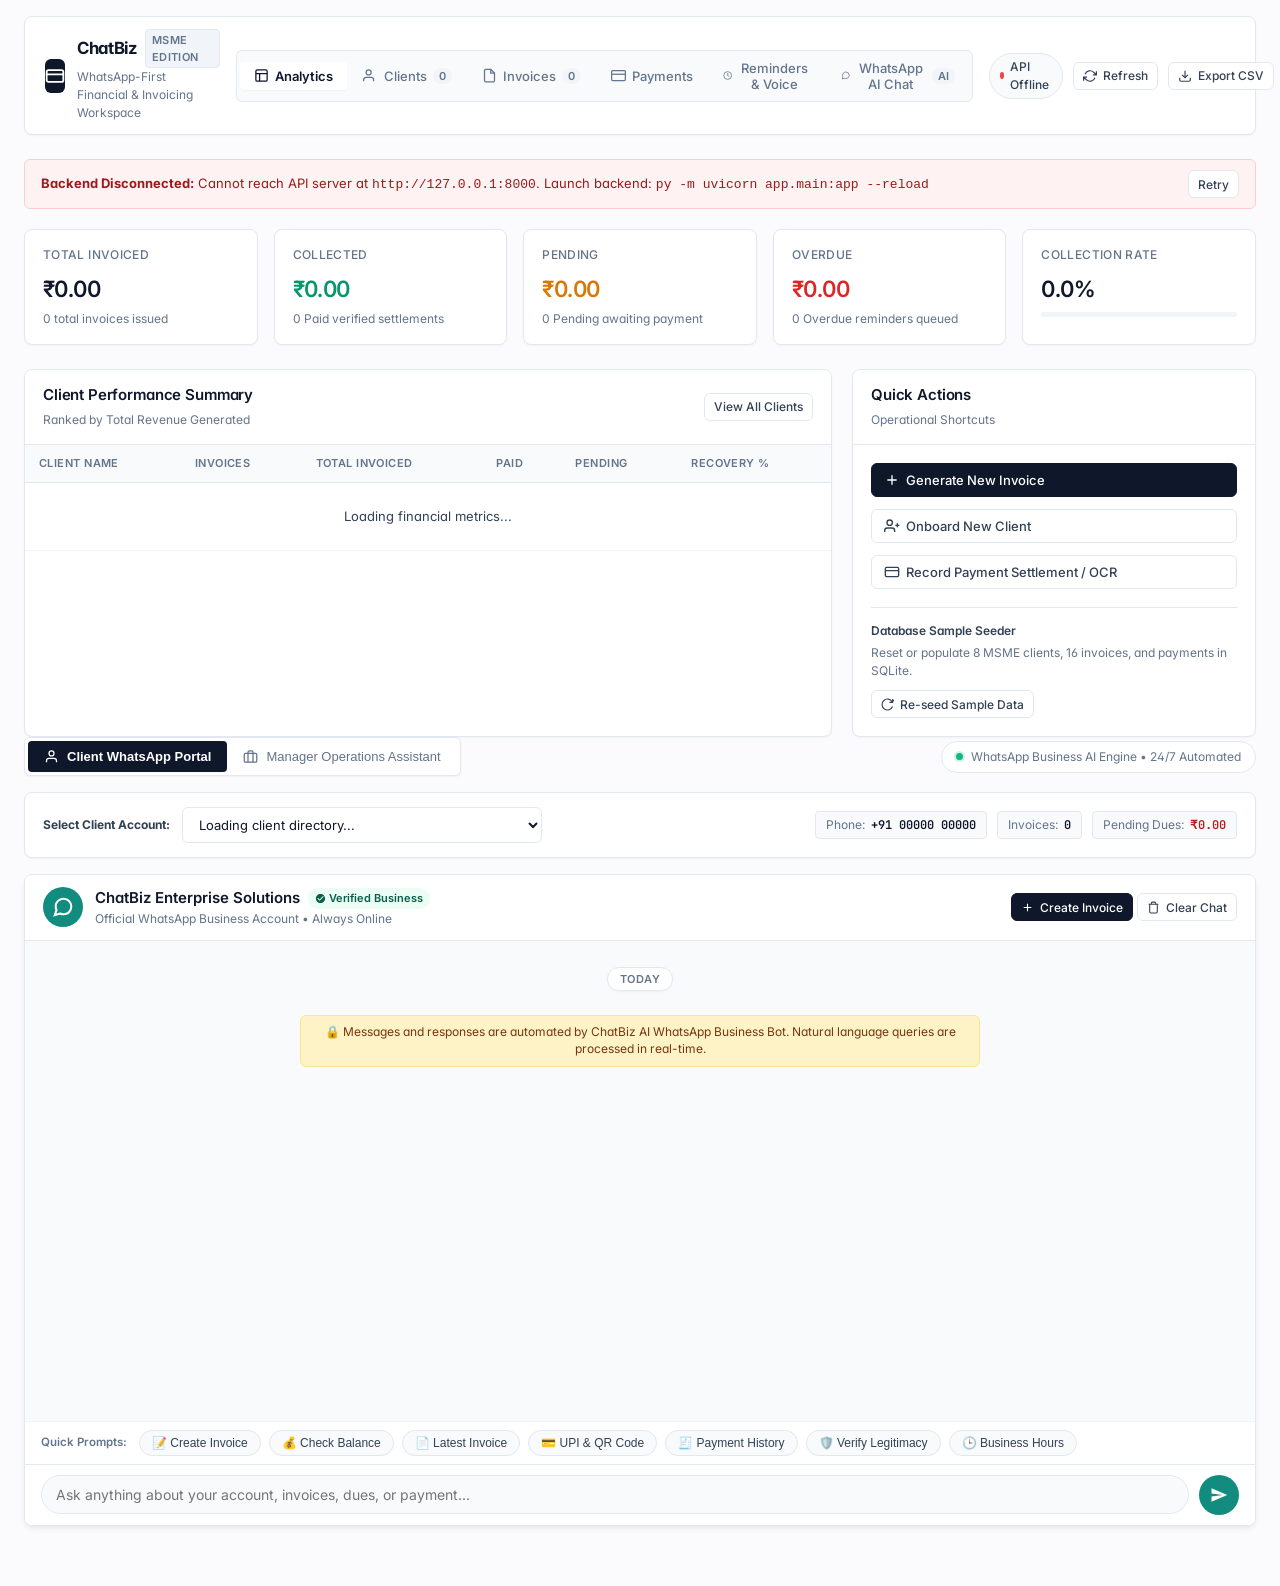
<file: frontend/index.html>
<!DOCTYPE html>
<html lang="en">
<head>
  <meta charset="UTF-8">
  <meta name="viewport" content="width=device-width, initial-scale=1.0">
  <meta name="description" content="ChatBiz - Executive Business Management & Invoicing for MSMEs.">
  <title>ChatBiz — Executive MSME Operating System</title>

  <!-- Google Fonts: Inter & JetBrains Mono -->
  <link rel="preconnect" href="https://fonts.googleapis.com">
  <link rel="preconnect" href="https://fonts.gstatic.com" crossorigin>
  <link href="https://fonts.googleapis.com/css2?family=Inter:wght@400;500;600;700&family=JetBrains+Mono:wght@400;500&display=swap" rel="stylesheet">

  <link rel="stylesheet" href="styles.css">
</head>
<body>
  <div class="app-shell">
    
    <!-- Topbar Navigation -->
    <header class="header-bar">
      <div class="brand-wrap">
        <div class="brand-logo" title="ChatBiz MSME Operating System">
          <svg width="20" height="20" viewBox="0 0 24 24" fill="none" stroke="currentColor" stroke-width="2.2" stroke-linecap="round" stroke-linejoin="round">
            <rect x="2" y="5" width="20" height="14" rx="2"></rect>
            <line x1="2" y1="10" x2="22" y2="10"></line>
          </svg>
        </div>
        <div class="brand-text">
          <div class="brand-title">
            ChatBiz
            <span class="brand-tag">MSME Edition</span>
          </div>
          <span class="brand-subtitle">WhatsApp-First Financial &amp; Invoicing Workspace</span>
        </div>
      </div>

      <!-- Navigation Tabs -->
      <nav class="nav-tabs" id="nav-tabs">
        <button class="nav-tab-btn active" id="tab-btn-analytics" onclick="switchTab('analytics')">
          <svg width="15" height="15" viewBox="0 0 24 24" fill="none" stroke="currentColor" stroke-width="2"><rect x="3" y="3" width="18" height="18" rx="2"/><line x1="3" y1="9" x2="21" y2="9"/><line x1="9" y1="21" x2="9" y2="9"/></svg>
          Analytics
        </button>
        <button class="nav-tab-btn" id="tab-btn-clients" onclick="switchTab('clients')">
          <svg width="15" height="15" viewBox="0 0 24 24" fill="none" stroke="currentColor" stroke-width="2"><path d="M17 21v-2a4 4 0 0 0-4-4H5a4 4 0 0 0-4 4v2"/><circle cx="9" cy="7" r="4"/></svg>
          Clients
          <span class="tab-badge" id="badge-clients-count">0</span>
        </button>
        <button class="nav-tab-btn" id="tab-btn-invoices" onclick="switchTab('invoices')">
          <svg width="15" height="15" viewBox="0 0 24 24" fill="none" stroke="currentColor" stroke-width="2"><path d="M14 2H6a2 2 0 0 0-2 2v16a2 2 0 0 0 2 2h12a2 2 0 0 0 2-2V8z"/><polyline points="14 2 14 8 20 8"/></svg>
          Invoices
          <span class="tab-badge" id="badge-invoices-count">0</span>
        </button>
        <button class="nav-tab-btn" id="tab-btn-payments" onclick="switchTab('payments')">
          <svg width="15" height="15" viewBox="0 0 24 24" fill="none" stroke="currentColor" stroke-width="2"><rect x="1" y="4" width="22" height="16" rx="2" ry="2"/><line x1="1" y1="10" x2="23" y2="10"/></svg>
          Payments
        </button>
        <button class="nav-tab-btn" id="tab-btn-reminders" onclick="switchTab('reminders')">
          <svg width="15" height="15" viewBox="0 0 24 24" fill="none" stroke="currentColor" stroke-width="2"><circle cx="12" cy="12" r="10"/><polyline points="12 6 12 12 16 14"/></svg>
          Reminders &amp; Voice
        </button>
        <button class="nav-tab-btn" id="tab-btn-chat" onclick="switchTab('chat')">
          <svg width="15" height="15" viewBox="0 0 24 24" fill="none" stroke="currentColor" stroke-width="2"><path d="M21 11.5a8.38 8.38 0 0 1-.9 3.8 8.5 8.5 0 0 1-7.6 4.7 8.38 8.38 0 0 1-3.8-.9L3 21l1.9-5.7a8.38 8.38 0 0 1-.9-3.8 8.5 8.5 0 0 1 4.7-7.6 8.38 8.38 0 0 1 3.8-.9h.5a8.48 8.48 0 0 1 8 8v.5z"/></svg>
          WhatsApp AI Chat
          <span class="tab-badge" id="badge-chat-tag">AI</span>
        </button>
      </nav>

      <!-- Right Action Items -->
      <div class="header-actions">
        <div class="status-pill online" id="api-status-badge" onclick="openApiConfigModal()" title="Backend connection status. Click to configure.">
          <span class="status-dot"></span>
          <span id="api-status-label">API Online</span>
        </div>

        <button class="btn btn-secondary btn-sm" id="btn-refresh" onclick="refreshCurrentTab(true)" title="Refresh data">
          <svg width="14" height="14" viewBox="0 0 24 24" fill="none" stroke="currentColor" stroke-width="2" class="spin-icon"><path d="M23 4v6h-6M1 20v-6h6M3.51 9a9 9 0 0 1 14.85-3.36L23 10M1 14l4.64 4.36A9 9 0 0 0 20.49 15"/></svg>
          Refresh
        </button>

        <a class="btn btn-secondary btn-sm" id="btn-export-csv" href="http://127.0.0.1:8000/api/export/invoices" download="chatbiz_invoices.csv" target="_blank" title="Export Invoices as CSV">
          <svg width="14" height="14" viewBox="0 0 24 24" fill="none" stroke="currentColor" stroke-width="2"><path d="M21 15v4a2 2 0 0 1-2 2H5a2 2 0 0 1-2-2v-4"/><polyline points="7 10 12 15 17 10"/><line x1="12" y1="15" x2="12" y2="3"/></svg>
          Export CSV
        </a>
      </div>
    </header>

    <!-- Offline Notice Banner -->
    <div class="offline-banner" id="offline-banner" style="display: none;">
      <div>
        <strong>Backend Disconnected:</strong> Cannot reach API server at <code id="offline-url-text">http://127.0.0.1:8000</code>.
        Launch backend: <code>py -m uvicorn app.main:app --reload</code>
      </div>
      <button class="btn btn-secondary btn-sm" onclick="checkBackendHealth()">Retry</button>
    </div>

    <!-- MAIN BODY -->
    <main>

      <!-- ======================================================== -->
      <!-- TAB 1: ANALYTICS                                         -->
      <!-- ======================================================== -->
      <section class="tab-pane active" id="pane-analytics">
        
        <!-- 5 Compact KPI Metric Cards -->
        <div class="kpi-row">
          <div class="kpi-card">
            <div class="kpi-header">
              <span class="kpi-title">Total Invoiced</span>
            </div>
            <div class="kpi-num" id="kpi-total-invoiced">₹0.00</div>
            <div class="kpi-footnote"><span id="kpi-invoice-count">0</span> total invoices issued</div>
          </div>

          <div class="kpi-card">
            <div class="kpi-header">
              <span class="kpi-title">Collected</span>
            </div>
            <div class="kpi-num num-success" id="kpi-paid-amount">₹0.00</div>
            <div class="kpi-footnote"><span id="kpi-paid-count">0 Paid</span> verified settlements</div>
          </div>

          <div class="kpi-card">
            <div class="kpi-header">
              <span class="kpi-title">Pending</span>
            </div>
            <div class="kpi-num num-warning" id="kpi-pending-amount">₹0.00</div>
            <div class="kpi-footnote"><span id="kpi-pending-count">0 Pending</span> awaiting payment</div>
          </div>

          <div class="kpi-card">
            <div class="kpi-header">
              <span class="kpi-title">Overdue</span>
            </div>
            <div class="kpi-num num-danger" id="kpi-overdue-amount">₹0.00</div>
            <div class="kpi-footnote"><span id="kpi-overdue-count">0 Overdue</span> reminders queued</div>
          </div>

          <div class="kpi-card">
            <div class="kpi-header">
              <span class="kpi-title">Collection Rate</span>
            </div>
            <div class="kpi-num" id="kpi-collection-rate">0.0%</div>
            <div class="progress-track">
              <div class="progress-bar" id="kpi-collection-progress" style="width: 0%"></div>
            </div>
          </div>
        </div>

        <!-- Split Grid: Client Leaderboard & Quick Tools -->
        <div class="split-grid">
          
          <!-- Left: Client Leaderboard Table -->
          <div class="card">
            <div class="card-header">
              <div>
                <h3 class="card-title">Client Performance Summary</h3>
                <span class="card-subtitle">Ranked by Total Revenue Generated</span>
              </div>
              <button class="btn btn-secondary btn-sm" onclick="switchTab('clients')">
                View All Clients
              </button>
            </div>
            <div class="table-responsive">
              <table class="data-table" id="analytics-clients-table">
                <thead>
                  <tr>
                    <th>Client Name</th>
                    <th>Invoices</th>
                    <th>Total Invoiced</th>
                    <th>Paid</th>
                    <th>Pending</th>
                    <th>Recovery %</th>
                  </tr>
                </thead>
                <tbody id="analytics-clients-tbody">
                  <tr><td colspan="6" class="text-muted" style="text-align: center; padding: 24px;">Loading financial metrics...</td></tr>
                </tbody>
              </table>
            </div>
          </div>

          <!-- Right: Quick Actions & Database Controls -->
          <div class="card">
            <div class="card-header">
              <div>
                <h3 class="card-title">Quick Actions</h3>
                <span class="card-subtitle">Operational Shortcuts</span>
              </div>
            </div>
            <div class="card-body" style="display: flex; flex-direction: column; gap: 12px;">
              <button class="btn btn-primary" onclick="openNewInvoiceModal()" style="width: 100%; justify-content: flex-start;">
                <svg width="16" height="16" viewBox="0 0 24 24" fill="none" stroke="currentColor" stroke-width="2"><line x1="12" y1="5" x2="12" y2="19"/><line x1="5" y1="12" x2="19" y2="12"/></svg>
                Generate New Invoice
              </button>

              <button class="btn btn-secondary" onclick="openNewClientModal()" style="width: 100%; justify-content: flex-start;">
                <svg width="16" height="16" viewBox="0 0 24 24" fill="none" stroke="currentColor" stroke-width="2"><path d="M16 21v-2a4 4 0 0 0-4-4H5a4 4 0 0 0-4 4v2"/><circle cx="8.5" cy="7" r="4"/><line x1="20" y1="8" x2="20" y2="14"/><line x1="23" y1="11" x2="17" y2="11"/></svg>
                Onboard New Client
              </button>

              <button class="btn btn-secondary" onclick="openNewPaymentModal()" style="width: 100%; justify-content: flex-start;">
                <svg width="16" height="16" viewBox="0 0 24 24" fill="none" stroke="currentColor" stroke-width="2"><rect x="2" y="5" width="20" height="14" rx="2"/><line x1="2" y1="10" x2="22" y2="10"/></svg>
                Record Payment Settlement / OCR
              </button>

              <div style="border-top: 1px solid var(--border-default); padding-top: 14px; margin-top: 6px;">
                <div style="font-size: 0.75rem; font-weight: 600; color: var(--text-secondary); margin-bottom: 4px;">Database Sample Seeder</div>
                <div style="font-size: 0.75rem; color: var(--text-muted); margin-bottom: 10px;">Reset or populate 8 MSME clients, 16 invoices, and payments in SQLite.</div>
                <button class="btn btn-secondary btn-sm" onclick="triggerDbSeed(true)">
                  <svg width="13" height="13" viewBox="0 0 24 24" fill="none" stroke="currentColor" stroke-width="2"><path d="M21.5 2v6h-6M21.34 15.57a10 10 0 1 1-.57-8.38l5.67-5.67"/></svg>
                  Re-seed Sample Data
                </button>
              </div>
            </div>
          </div>

        </div>
      </section>


      <!-- ======================================================== -->
      <!-- TAB 2: CLIENTS                                           -->
      <!-- ======================================================== -->
      <section class="tab-pane" id="pane-clients" style="display: none;">
        
        <div class="toolbar-wrap">
          <div class="search-box">
            <svg width="15" height="15" viewBox="0 0 24 24" fill="none" stroke="#64748b" stroke-width="2"><circle cx="11" cy="11" r="8"/><line x1="21" y1="21" x2="16.65" y2="16.65"/></svg>
            <input type="text" id="client-search-input" placeholder="Search clients by name, phone, or email..." oninput="filterClients()">
          </div>

          <button class="btn btn-primary" onclick="openNewClientModal()">
            <svg width="15" height="15" viewBox="0 0 24 24" fill="none" stroke="currentColor" stroke-width="2"><line x1="12" y1="5" x2="12" y2="19"/><line x1="5" y1="12" x2="19" y2="12"/></svg>
            Add Client
          </button>
        </div>

        <div class="card">
          <div class="table-responsive">
            <table class="data-table">
              <thead>
                <tr>
                  <th>ID</th>
                  <th>Client Name &amp; Business</th>
                  <th>Phone</th>
                  <th>Email</th>
                  <th>Invoices</th>
                  <th>Total Invoiced</th>
                  <th>Paid</th>
                  <th>Pending Balance</th>
                  <th class="text-right">Action</th>
                </tr>
              </thead>
              <tbody id="clients-tbody">
                <tr><td colspan="9" class="text-muted" style="text-align: center; padding: 24px;">Loading clients...</td></tr>
              </tbody>
            </table>
          </div>
        </div>
      </section>


      <!-- ======================================================== -->
      <!-- TAB 3: INVOICES                                          -->
      <!-- ======================================================== -->
      <section class="tab-pane" id="pane-invoices" style="display: none;">
        
        <div class="toolbar-wrap">
          <!-- Status Filter Tabs -->
          <div class="filter-group">
            <button class="filter-btn active" data-filter="all" onclick="setInvoiceFilter('all', this)">All</button>
            <button class="filter-btn" data-filter="Pending" onclick="setInvoiceFilter('Pending', this)">Pending</button>
            <button class="filter-btn" data-filter="Paid" onclick="setInvoiceFilter('Paid', this)">Paid</button>
            <button class="filter-btn" data-filter="Overdue" onclick="setInvoiceFilter('Overdue', this)">Overdue</button>
          </div>

          <!-- Search & Create -->
          <div style="display: flex; align-items: center; gap: 10px;">
            <div class="search-box">
              <svg width="15" height="15" viewBox="0 0 24 24" fill="none" stroke="#64748b" stroke-width="2"><circle cx="11" cy="11" r="8"/><line x1="21" y1="21" x2="16.65" y2="16.65"/></svg>
              <input type="text" id="invoice-search-input" placeholder="Search invoices by client or description..." oninput="handleInvoiceSearch()">
            </div>

            <button class="btn btn-primary" onclick="openNewInvoiceModal()">
              <svg width="15" height="15" viewBox="0 0 24 24" fill="none" stroke="currentColor" stroke-width="2"><line x1="12" y1="5" x2="12" y2="19"/><line x1="5" y1="12" x2="19" y2="12"/></svg>
              New Invoice
            </button>
          </div>
        </div>

        <div class="card">
          <div class="table-responsive">
            <table class="data-table">
              <thead>
                <tr>
                  <th>Invoice ID</th>
                  <th>Client</th>
                  <th>Description</th>
                  <th>Amount (INR)</th>
                  <th>Due Date</th>
                  <th>Status</th>
                  <th>UPI ID</th>
                  <th>Type</th>
                  <th class="text-right">Actions</th>
                </tr>
              </thead>
              <tbody id="invoices-tbody">
                <tr><td colspan="9" class="text-muted" style="text-align: center; padding: 24px;">Loading invoices...</td></tr>
              </tbody>
            </table>
          </div>
        </div>
      </section>


      <!-- ======================================================== -->
      <!-- TAB 4: PAYMENTS                                          -->
      <!-- ======================================================== -->
      <section class="tab-pane" id="pane-payments" style="display: none;">
        
        <div class="toolbar-wrap">
          <div>
            <h3 style="font-size: 0.95rem; font-weight: 600; color: var(--text-primary);">Settlement Ledger</h3>
            <span style="font-size: 0.75rem; color: var(--text-muted);">Verified receipts via UPI webhooks, OCR screenshot scans, and bank transfers.</span>
          </div>

          <button class="btn btn-primary" onclick="openNewPaymentModal()">
            <svg width="15" height="15" viewBox="0 0 24 24" fill="none" stroke="currentColor" stroke-width="2"><rect x="2" y="5" width="20" height="14" rx="2"/><line x1="2" y1="10" x2="22" y2="10"/></svg>
            Record Payment
          </button>
        </div>

        <div class="card">
          <div class="table-responsive">
            <table class="data-table">
              <thead>
                <tr>
                  <th>Payment ID</th>
                  <th>Reference</th>
                  <th>Invoice &amp; Client</th>
                  <th>Amount</th>
                  <th>Date</th>
                  <th>Channel</th>
                  <th>Receipt Notes</th>
                </tr>
              </thead>
              <tbody id="payments-tbody">
                <tr><td colspan="7" class="text-muted" style="text-align: center; padding: 24px;">Loading payments...</td></tr>
              </tbody>
            </table>
          </div>
        </div>
      </section>


      <!-- ======================================================== -->
      <!-- TAB 5: REMINDERS & VOICE                                 -->
      <!-- ======================================================== -->
      <section class="tab-pane" id="pane-reminders" style="display: none;">
        
        <!-- Voice Command Input -->
        <div class="voice-command-card">
          <div style="display: flex; align-items: center; justify-content: space-between; margin-bottom: 10px;">
            <div style="font-size: 0.8125rem; font-weight: 600; color: var(--text-primary);">
              Voice &amp; NLP Command Assistant
            </div>
            <span style="font-size: 0.75rem; color: var(--text-muted);">Speak or type natural language instructions</span>
          </div>

          <div class="command-bar">
            <input type="text" id="voice-transcript-input" placeholder="e.g. Create invoice for Ramesh 5000 for groceries, or Mark invoice 3 paid">
            <button type="button" class="mic-btn" id="btn-mic" onclick="toggleVoiceRecording()" title="Click to speak">
              <svg width="14" height="14" viewBox="0 0 24 24" fill="none" stroke="currentColor" stroke-width="2"><path d="M12 1a3 3 0 0 0-3 3v8a3 3 0 0 0 6 0V4a3 3 0 0 0-3-3z"/><path d="M19 10v2a7 7 0 0 1-14 0v-2"/><line x1="12" y1="19" x2="12" y2="23"/><line x1="8" y1="23" x2="16" y2="23"/></svg>
              Speak
            </button>
            <button type="button" class="btn btn-primary btn-sm" onclick="submitVoiceCommand()">
              Process
            </button>
          </div>

          <div class="hints-row">
            <span style="font-size: 0.6875rem; color: var(--text-muted); align-self: center;">Try:</span>
            <span class="hint-chip" onclick="useHint('Create invoice for Ramesh 5000 for groceries')">Create invoice for Ramesh 5000</span>
            <span class="hint-chip" onclick="useHint('Send reminder for invoice')">Send WhatsApp reminder</span>
            <span class="hint-chip" onclick="useHint('Record payment for Ramesh 9200')">Record payment</span>
          </div>
        </div>

        <!-- Split Grid: Reminders Schedule vs Voice Logs -->
        <div class="equal-grid">
          
          <!-- Left: WhatsApp Reminders -->
          <div class="card">
            <div class="card-header">
              <div>
                <h3 class="card-title">WhatsApp Payment Reminders</h3>
                <span class="card-subtitle">Scheduled automated payment notifications</span>
              </div>
              <button class="btn btn-secondary btn-sm" onclick="triggerRunReminders()">
                Run Due Now
              </button>
            </div>
            <div id="reminders-list-container">
              <div class="text-muted" style="text-align: center; padding: 24px;">Loading reminder schedules...</div>
            </div>
          </div>

          <!-- Right: Voice Activity Feed -->
          <div class="card">
            <div class="card-header">
              <div>
                <h3 class="card-title">Voice Command Feed</h3>
                <span class="card-subtitle">Recent transcriptions and automated actions</span>
              </div>
            </div>
            <div id="voice-feed-container">
              <div class="text-muted" style="text-align: center; padding: 24px;">No voice commands recorded yet.</div>
            </div>
          </div>

        </div>
      </section>

      <!-- ======================================================== -->
      <!-- TAB 6: WHATSAPP BUSINESS AI CHAT                         -->
      <!-- ======================================================== -->
      <section class="tab-pane" id="pane-chat">
        
        <!-- Segmented Mode Switcher (Client vs Manager) -->
        <div class="chat-mode-bar">
          <div class="chat-segmented-control">
            <button class="chat-mode-btn active" id="chat-mode-btn-client" onclick="setChatMode('client')">
              <svg width="15" height="15" viewBox="0 0 24 24" fill="none" stroke="currentColor" stroke-width="2"><path d="M20 21v-2a4 4 0 0 0-4-4H8a4 4 0 0 0-4 4v2"/><circle cx="12" cy="7" r="4"/></svg>
              Client WhatsApp Portal
            </button>
            <button class="chat-mode-btn" id="chat-mode-btn-manager" onclick="setChatMode('manager')">
              <svg width="15" height="15" viewBox="0 0 24 24" fill="none" stroke="currentColor" stroke-width="2"><rect x="2" y="7" width="20" height="14" rx="2" ry="2"/><path d="M16 21V5a2 2 0 0 0-2-2h-4a2 2 0 0 0-2 2v16"/></svg>
              Manager Operations Assistant
            </button>
          </div>
          <div class="chat-info-pill">
            <span class="status-dot-green"></span>
            <span>WhatsApp Business AI Engine • 24/7 Automated</span>
          </div>
        </div>

        <!-- VIEW 1: CLIENT WHATSAPP PORTAL -->
        <div id="chat-view-client" class="chat-view-container">
          
          <!-- Client Selector Bar -->
          <div class="card chat-selector-card">
            <div class="chat-selector-row">
              <div class="chat-selector-field">
                <label class="form-label" for="chat-client-select">
                  <strong>Select Client Account:</strong>
                </label>
                <select id="chat-client-select" class="form-control" onchange="onChatClientChange()">
                  <option value="">Loading client directory...</option>
                </select>
              </div>

              <!-- Quick Telemetry for Selected Client -->
              <div class="chat-client-meta" id="chat-client-meta">
                <div class="meta-tag">
                  <span class="meta-label">Phone:</span>
                  <span class="meta-value" id="chat-meta-phone">+91 00000 00000</span>
                </div>
                <div class="meta-tag">
                  <span class="meta-label">Invoices:</span>
                  <span class="meta-value" id="chat-meta-invoices">0</span>
                </div>
                <div class="meta-tag">
                  <span class="meta-label">Pending Dues:</span>
                  <span class="meta-value meta-due" id="chat-meta-balance">₹0.00</span>
                </div>
              </div>
            </div>
          </div>

          <!-- WhatsApp Window Container -->
          <div class="wa-app-window">
            
            <!-- WhatsApp Business Header -->
            <div class="wa-header">
              <div class="wa-profile">
                <div class="wa-avatar">
                  <svg width="22" height="22" viewBox="0 0 24 24" fill="none" stroke="currentColor" stroke-width="2.2"><path d="M21 11.5a8.38 8.38 0 0 1-.9 3.8 8.5 8.5 0 0 1-7.6 4.7 8.38 8.38 0 0 1-3.8-.9L3 21l1.9-5.7a8.38 8.38 0 0 1-.9-3.8 8.5 8.5 0 0 1 4.7-7.6 8.38 8.38 0 0 1 3.8-.9h.5a8.48 8.48 0 0 1 8 8v.5z"/></svg>
                </div>
                <div class="wa-identity">
                  <div class="wa-title-row">
                    <span class="wa-business-name">ChatBiz Enterprise Solutions</span>
                    <span class="wa-verified-badge" title="Official Verified WhatsApp Business Account">
                      <svg width="11" height="11" viewBox="0 0 24 24" fill="currentColor"><path d="M12 2C6.48 2 2 6.48 2 12s4.48 10 10 10 10-4.48 10-10S17.52 2 12 2zm-2 15l-5-5 1.41-1.41L10 14.17l7.59-7.59L19 8l-9 9z"/></svg>
                      Verified Business
                    </span>
                  </div>
                  <span class="wa-status-text">Official WhatsApp Business Account • Always Online</span>
                </div>
              </div>

              <div class="wa-header-actions">
                <button class="btn btn-primary btn-sm" onclick="promptCreateSelfInvoice()" title="Generate an invoice for this client account">
                  <svg width="13" height="13" viewBox="0 0 24 24" fill="none" stroke="currentColor" stroke-width="2"><line x1="12" y1="5" x2="12" y2="19"/><line x1="5" y1="12" x2="19" y2="12"/></svg>
                  Create Invoice
                </button>
                <button class="btn btn-secondary btn-sm" onclick="clearCurrentChat('client')" title="Clear chat history for this client">
                  <svg width="13" height="13" viewBox="0 0 24 24" fill="none" stroke="currentColor" stroke-width="2"><polyline points="3 6 5 6 21 6"/><path d="M19 6v14a2 2 0 0 1-2 2H7a2 2 0 0 1-2-2V6m3 0V4a2 2 0 0 1 2-2h4a2 2 0 0 1 2 2v2"/></svg>
                  Clear Chat
                </button>
              </div>
            </div>

            <!-- WhatsApp Message Feed -->
            <div class="wa-messages-canvas" id="client-chat-messages">
              <div class="wa-date-divider"><span>TODAY</span></div>
              <div class="wa-encrypted-notice">
                🔒 Messages and responses are automated by ChatBiz AI WhatsApp Business Bot. Natural language queries are processed in real-time.
              </div>
              <!-- Bubbles injected by JavaScript -->
            </div>

            <!-- Client Quick Suggestions Chips -->
            <div class="wa-chips-row" id="client-chips-row">
              <span class="chips-label">Quick Prompts:</span>
              <button class="wa-chip-btn" onclick="sendQuickPrompt('client', 'Create invoice for 5000 for Website Optimization')">📝 Create Invoice</button>
              <button class="wa-chip-btn" onclick="sendQuickPrompt('client', 'What is my outstanding balance?')">💰 Check Balance</button>
              <button class="wa-chip-btn" onclick="sendQuickPrompt('client', 'Send my latest invoice PDF')">📄 Latest Invoice</button>
              <button class="wa-chip-btn" onclick="sendQuickPrompt('client', 'How do I pay via UPI?')">💳 UPI &amp; QR Code</button>
              <button class="wa-chip-btn" onclick="sendQuickPrompt('client', 'Check my payment history')">🧾 Payment History</button>
              <button class="wa-chip-btn" onclick="sendQuickPrompt('client', 'Is this service provider legitimate? Check credentials')">🛡️ Verify Legitimacy</button>
              <button class="wa-chip-btn" onclick="sendQuickPrompt('client', 'What are your business hours?')">🕒 Business Hours</button>
            </div>

            <!-- WhatsApp Input Bar -->
            <form class="wa-input-bar" id="form-client-chat" onsubmit="handleSendClientChat(event)">
              <input type="text" id="input-client-chat" class="wa-input" placeholder="Ask anything about your account, invoices, dues, or payment..." autocomplete="off" required>
              <button type="submit" class="wa-send-btn" id="btn-client-send" title="Send WhatsApp Message">
                <svg width="18" height="18" viewBox="0 0 24 24" fill="currentColor"><path d="M2.01 21L23 12 2.01 3 2 10l15 2-15 2z"/></svg>
              </button>
            </form>

          </div>
        </div>

        <!-- VIEW 2: MANAGER OPERATIONS ASSISTANT -->
        <div id="chat-view-manager" class="chat-view-container" style="display: none;">
          
          <!-- Manager Operations Window -->
          <div class="wa-app-window">
            
            <!-- Manager WhatsApp Header -->
            <div class="wa-header">
              <div class="wa-profile">
                <div class="wa-avatar wa-avatar-manager">
                  <svg width="22" height="22" viewBox="0 0 24 24" fill="none" stroke="currentColor" stroke-width="2.2"><path d="M12 2a10 10 0 1 0 10 10H12V2z"/><path d="M12 2a10 10 0 0 1 10 10h-10V2z"/><path d="M12 12L2.5 7.5"/></svg>
                </div>
                <div class="wa-identity">
                  <div class="wa-title-row">
                    <span class="wa-business-name">ChatBiz Executive Assistant (AI Manager)</span>
                    <span class="wa-verified-badge" style="background:#e0f2fe; color:#0369a1;" title="Internal Operations Assistant">
                      Operations Active
                    </span>
                  </div>
                  <span class="wa-status-text">Natural Language Command Bot • Invoices, Lookups, Settlements &amp; KPIs</span>
                </div>
              </div>

              <div class="wa-header-actions">
                <button class="btn btn-secondary btn-sm" onclick="clearCurrentChat('manager')" title="Clear manager chat log">
                  <svg width="13" height="13" viewBox="0 0 24 24" fill="none" stroke="currentColor" stroke-width="2"><polyline points="3 6 5 6 21 6"/><path d="M19 6v14a2 2 0 0 1-2 2H7a2 2 0 0 1-2-2V6m3 0V4a2 2 0 0 1 2-2h4a2 2 0 0 1 2 2v2"/></svg>
                  Clear History
                </button>
              </div>
            </div>

            <!-- WhatsApp Message Feed -->
            <div class="wa-messages-canvas" id="manager-chat-messages">
              <div class="wa-date-divider"><span>TODAY</span></div>
              <div class="wa-encrypted-notice">
                ⚡ Manager Executive Mode: You can issue commands to fetch any client's dossier, create invoices, record payments, view revenue telemetry, or dispatch payment reminders.
              </div>
              <!-- Bubbles injected by JavaScript -->
            </div>

            <!-- Manager Quick Prompts Chips -->
            <div class="wa-chips-row" id="manager-chips-row">
              <span class="chips-label">Command Suggestions:</span>
              <button class="wa-chip-btn" onclick="sendQuickPrompt('manager', 'Show details for client Rajesh Singh')">👤 Rajesh Dossier</button>
              <button class="wa-chip-btn" onclick="sendQuickPrompt('manager', 'Show details for client Priya Sharma')">👤 Priya Dossier</button>
              <button class="wa-chip-btn" onclick="sendQuickPrompt('manager', 'What is our total revenue and collection rate?')">📊 Revenue &amp; KPIs</button>
              <button class="wa-chip-btn" onclick="sendQuickPrompt('manager', 'Show all overdue invoices')">⚠️ Overdue Bills</button>
              <button class="wa-chip-btn" onclick="sendQuickPrompt('manager', 'List all clients')">👥 Client Directory</button>
              <button class="wa-chip-btn" onclick="sendQuickPrompt('manager', 'Create invoice for Rajesh 4500 due 2026-11-20 for Website Upgrades')">📄 Create Invoice</button>
              <button class="wa-chip-btn" onclick="sendQuickPrompt('manager', 'Send whatsapp to Rajesh asking them to do the needy')">💬 Send WhatsApp</button>
              <button class="wa-chip-btn" onclick="sendQuickPrompt('manager', 'Help')">🛠️ View Operations</button>
            </div>

            <!-- Manager Input Bar -->
            <form class="wa-input-bar" id="form-manager-chat" onsubmit="handleSendManagerChat(event)">
              <input type="text" id="input-manager-chat" class="wa-input" placeholder="Type a command (e.g. 'Show details for client Rajesh', 'Create invoice...', 'Total revenue')..." autocomplete="off" required>
              <button type="submit" class="wa-send-btn" id="btn-manager-send" title="Execute Manager Command">
                <svg width="18" height="18" viewBox="0 0 24 24" fill="currentColor"><path d="M2.01 21L23 12 2.01 3 2 10l15 2-15 2z"/></svg>
              </button>
            </form>

          </div>
        </div>

      </section>

    </main>
  </div>

  <!-- ======================================================== -->
  <!-- MODALS                                                   -->
  <!-- ======================================================== -->

  <!-- Modal 1: Create Client -->
  <div class="modal-overlay" id="modal-client" style="display: none;">
    <div class="modal-card">
      <div class="modal-header">
        <h3 class="modal-title">Add New MSME Client</h3>
        <button class="modal-close" onclick="closeModal('modal-client')">&times;</button>
      </div>
      <form id="form-create-client" onsubmit="handleCreateClient(event)">
        <div class="modal-body">
          <div class="form-group">
            <label class="form-label" for="client-name">Client / Business Name *</label>
            <input type="text" id="client-name" class="form-control" placeholder="e.g. Ramesh Kumar (Kirana Store)" required>
          </div>
          <div class="form-group">
            <label class="form-label" for="client-phone">WhatsApp / Phone Number *</label>
            <input type="text" id="client-phone" class="form-control" placeholder="+91 98765 43210" required>
          </div>
          <div class="form-group">
            <label class="form-label" for="client-email">Email Address</label>
            <input type="email" id="client-email" class="form-control" placeholder="ramesh@example.com">
          </div>
        </div>
        <div class="modal-footer">
          <button type="button" class="btn btn-secondary" onclick="closeModal('modal-client')">Cancel</button>
          <button type="submit" class="btn btn-primary">Create Client</button>
        </div>
      </form>
    </div>
  </div>

  <!-- Modal 2: Create Invoice -->
  <div class="modal-overlay" id="modal-invoice" style="display: none;">
    <div class="modal-card">
      <div class="modal-header">
        <h3 class="modal-title">Generate UPI Invoice</h3>
        <button class="modal-close" onclick="closeModal('modal-invoice')">&times;</button>
      </div>
      <form id="form-create-invoice" onsubmit="handleCreateInvoice(event)">
        <div class="modal-body">
          <div class="form-group">
            <label class="form-label" for="invoice-client-id">Select Client *</label>
            <select id="invoice-client-id" class="form-control" required>
              <option value="">-- Choose Client --</option>
            </select>
          </div>
          <div class="form-group">
            <label class="form-label" for="invoice-desc">Service / Product Description *</label>
            <input type="text" id="invoice-desc" class="form-control" placeholder="e.g. Wholesale Inventory Supply Batch #102" required>
          </div>
          <div class="form-row">
            <div class="form-group">
              <label class="form-label" for="invoice-amount">Amount (INR ₹) *</label>
              <input type="number" step="0.01" min="1" id="invoice-amount" class="form-control" placeholder="5000.00" required>
            </div>
            <div class="form-group">
              <label class="form-label" for="invoice-due">Due Date *</label>
              <input type="date" id="invoice-due" class="form-control" required>
            </div>
          </div>
          <div class="form-group">
            <label class="form-label" for="invoice-upi">Merchant UPI ID (for QR payment)</label>
            <input type="text" id="invoice-upi" class="form-control" placeholder="business@okaxis">
          </div>
          <div class="form-row">
            <div class="form-group">
              <label class="form-label">Billing Type</label>
              <select id="invoice-recurring" class="form-control">
                <option value="0">One-Time Invoice</option>
                <option value="1">Recurring Subscription</option>
              </select>
            </div>
            <div class="form-group">
              <label class="form-label">Recurrence Cycle</label>
              <select id="invoice-recurrence" class="form-control">
                <option value="">None</option>
                <option value="MONTHLY">Monthly</option>
                <option value="WEEKLY">Weekly</option>
                <option value="QUARTERLY">Quarterly</option>
              </select>
            </div>
          </div>
        </div>
        <div class="modal-footer">
          <button type="button" class="btn btn-secondary" onclick="closeModal('modal-invoice')">Cancel</button>
          <button type="submit" class="btn btn-primary">Generate Invoice</button>
        </div>
      </form>
    </div>
  </div>

  <!-- Modal 3: Record Payment & OCR -->
  <div class="modal-overlay" id="modal-payment" style="display: none;">
    <div class="modal-card">
      <div class="modal-header">
        <h3 class="modal-title">Record Payment Settlement</h3>
        <button class="modal-close" onclick="closeModal('modal-payment')">&times;</button>
      </div>
      <form id="form-create-payment" onsubmit="handleCreatePayment(event)">
        <div class="modal-body">
          <div class="form-group">
            <label class="form-label" for="payment-invoice-id">Select Invoice *</label>
            <select id="payment-invoice-id" class="form-control" required onchange="populatePaymentAmount(this.value)">
              <option value="">-- Choose Invoice --</option>
            </select>
          </div>
          <div class="form-row">
            <div class="form-group">
              <label class="form-label" for="payment-amount">Amount (₹) *</label>
              <input type="number" step="0.01" min="1" id="payment-amount" class="form-control" required>
            </div>
            <div class="form-group">
              <label class="form-label" for="payment-date">Payment Date *</label>
              <input type="date" id="payment-date" class="form-control" required>
            </div>
          </div>
          <div class="form-row">
            <div class="form-group">
              <label class="form-label" for="payment-source">Payment Source</label>
              <select id="payment-source" class="form-control">
                <option value="manual">Manual Bank Transfer / Cash</option>
                <option value="upi_webhook">UPI Instant Transfer</option>
                <option value="ocr">OCR Screenshot Scan</option>
              </select>
            </div>
            <div class="form-group">
              <label class="form-label" for="payment-txid">Transaction ID / UTR</label>
              <input type="text" id="payment-txid" class="form-control" placeholder="e.g. UPI/20261019/AXIS/91823">
            </div>
          </div>

          <!-- OCR Upload Option -->
          <div class="form-group" style="margin-top: 10px;">
            <label class="form-label">Scan Payment Screenshot (Optional OCR Extraction)</label>
            <div class="ocr-drop-box" onclick="document.getElementById('ocr-file-input').click()">
              <input type="file" id="ocr-file-input" accept="image/*" style="display: none;" onchange="handleOcrFileUpload(event)">
              <div style="font-size: 0.8125rem; font-weight: 500; color: var(--text-primary);" id="ocr-file-label">
                Click to upload payment receipt screenshot
              </div>
              <div style="font-size: 0.6875rem; color: var(--text-muted); margin-top: 2px;">
                Extracts amount and UTR number via OCR
              </div>
            </div>
          </div>

          <div class="form-group">
            <label class="form-label" for="payment-raw">Receipt Notes / Verification Note</label>
            <input type="text" id="payment-raw" class="form-control" placeholder="e.g. WhatsApp screenshot verified on GPay">
          </div>
        </div>
        <div class="modal-footer">
          <button type="button" class="btn btn-secondary" onclick="closeModal('modal-payment')">Cancel</button>
          <button type="submit" class="btn btn-primary">Record Payment</button>
        </div>
      </form>
    </div>
  </div>

  <!-- Modal 4: API Config -->
  <div class="modal-overlay" id="modal-api-config" style="display: none;">
    <div class="modal-card">
      <div class="modal-header">
        <h3 class="modal-title">API Server Configuration</h3>
        <button class="modal-close" onclick="closeModal('modal-api-config')">&times;</button>
      </div>
      <div class="modal-body">
        <div class="form-group">
          <label class="form-label" for="config-api-url">Backend Base URL</label>
          <input type="text" id="config-api-url" class="form-control" value="http://127.0.0.1:8000">
        </div>
      </div>
      <div class="modal-footer">
        <button type="button" class="btn btn-secondary" onclick="closeModal('modal-api-config')">Cancel</button>
        <button type="button" class="btn btn-primary" onclick="saveApiConfig()">Save URL</button>
      </div>
    </div>
  </div>

  <!-- Toast Notification Container -->
  <div class="toast-container" id="toast-container"></div>

  <script src="app.js"></script>
</body>
</html>
</file>
<file: frontend/styles.css>
/* ==========================================================================
   ChatBiz Executive Ledger Design System
   Engineered Minimalism: Clean, Utilitarian, Professional B2B Fintech Interface
   Inspired by Stripe, Linear, and Mercury
   ========================================================================== */

:root {
  /* Canvas & Surface Tokens */
  --bg-canvas: #fbfbfd;
  --bg-surface: #ffffff;
  --bg-subdued: #f8fafc;
  --bg-recessed: #f1f5f9;

  /* Structural Hairlines */
  --border-default: #e2e8f0;
  --border-subtle: #f1f5f9;
  --border-strong: #cbd5e1;
  --border-focus: #0f172a;

  /* Typography / Ink Tokens */
  --text-primary: #0f172a;
  --text-secondary: #334155;
  --text-muted: #64748b;
  --text-faint: #94a3b8;

  /* Primary Brand Action (Deep Carbon / Navy) */
  --primary-base: #0f172a;
  --primary-hover: #1e293b;
  --primary-active: #020617;
  --primary-text: #ffffff;

  /* Accent Blue (Subtle Focus / Links) */
  --accent-base: #2563eb;
  --accent-hover: #1d4ed8;
  --accent-subtle: #eff6ff;

  /* Financial Status Tokens (Desaturated, High-Clarity) */
  --status-paid-bg: #ecfdf5;
  --status-paid-text: #065f46;
  --status-paid-border: #a7f3d0;
  --status-paid-dot: #10b981;

  --status-pending-bg: #fffbeb;
  --status-pending-text: #92400e;
  --status-pending-border: #fde68a;
  --status-pending-dot: #f59e0b;

  --status-overdue-bg: #fff1f2;
  --status-overdue-text: #9f1239;
  --status-overdue-border: #fecdd3;
  --status-overdue-dot: #ef4444;

  /* Radii */
  --radius-xs: 3px;
  --radius-sm: 4px;
  --radius-md: 6px;
  --radius-lg: 8px;
  --radius-full: 9999px;

  /* Shadows (Restrained, Ambient Micro-Lift) */
  --shadow-sm: 0 1px 2px 0 rgba(15, 23, 42, 0.04);
  --shadow-md: 0 4px 6px -1px rgba(15, 23, 42, 0.06), 0 2px 4px -1px rgba(15, 23, 42, 0.03);
  --shadow-lg: 0 10px 15px -3px rgba(15, 23, 42, 0.08), 0 4px 6px -2px rgba(15, 23, 42, 0.04);
  --shadow-modal: 0 20px 25px -5px rgba(15, 23, 42, 0.1), 0 8px 10px -6px rgba(15, 23, 42, 0.04);

  /* Fonts */
  --font-sans: 'Inter', -apple-system, BlinkMacSystemFont, 'Segoe UI', Roboto, sans-serif;
  --font-mono: 'JetBrains Mono', monospace;

  --transition-fast: 0.15s ease;
}

* {
  margin: 0;
  padding: 0;
  box-sizing: border-box;
}

body {
  font-family: var(--font-sans);
  background-color: var(--bg-canvas);
  color: var(--text-primary);
  min-height: 100vh;
  line-height: 1.5;
  -webkit-font-smoothing: antialiased;
  font-feature-settings: 'cv02', 'cv03', 'cv04', 'cv11';
}

.tabular-nums {
  font-variant-numeric: tabular-nums;
}

/* ==========================================================================
   Layout Shell
   ========================================================================== */
.app-shell {
  max-width: 1400px;
  margin: 0 auto;
  padding: 16px 24px 60px 24px;
}

/* Navigation Header */
.header-bar {
  display: flex;
  align-items: center;
  justify-content: space-between;
  background: var(--bg-surface);
  border: 1px solid var(--border-default);
  border-radius: var(--radius-lg);
  padding: 12px 20px;
  margin-bottom: 24px;
  box-shadow: var(--shadow-sm);
  gap: 16px;
}

.brand-wrap {
  display: flex;
  align-items: center;
  gap: 12px;
}

.brand-logo {
  width: 34px;
  height: 34px;
  background: var(--primary-base);
  color: #ffffff;
  border-radius: var(--radius-md);
  display: flex;
  align-items: center;
  justify-content: center;
}

.brand-text {
  display: flex;
  flex-direction: column;
}

.brand-title {
  font-size: 1.05rem;
  font-weight: 700;
  letter-spacing: -0.02em;
  color: var(--text-primary);
  display: flex;
  align-items: center;
  gap: 8px;
}

.brand-tag {
  font-size: 0.6875rem;
  font-weight: 600;
  letter-spacing: 0.04em;
  text-transform: uppercase;
  background: var(--bg-recessed);
  color: var(--text-muted);
  padding: 2px 6px;
  border-radius: var(--radius-sm);
  border: 1px solid var(--border-default);
}

.brand-subtitle {
  font-size: 0.75rem;
  color: var(--text-muted);
}

/* Tab Switcher */
.nav-tabs {
  display: flex;
  align-items: center;
  background: var(--bg-subdued);
  border: 1px solid var(--border-default);
  border-radius: var(--radius-md);
  padding: 3px;
  gap: 2px;
}

.nav-tab-btn {
  display: flex;
  align-items: center;
  gap: 6px;
  font-family: var(--font-sans);
  font-size: 0.8125rem;
  font-weight: 500;
  color: var(--text-muted);
  background: transparent;
  border: none;
  padding: 6px 14px;
  border-radius: var(--radius-sm);
  cursor: pointer;
  transition: all var(--transition-fast);
}

.nav-tab-btn:hover {
  color: var(--text-primary);
}

.nav-tab-btn.active {
  background: var(--bg-surface);
  color: var(--text-primary);
  font-weight: 600;
  box-shadow: var(--shadow-sm);
}

.tab-badge {
  font-size: 0.6875rem;
  font-weight: 600;
  background: var(--bg-recessed);
  color: var(--text-muted);
  padding: 1px 6px;
  border-radius: var(--radius-full);
}

.nav-tab-btn.active .tab-badge {
  background: var(--border-default);
  color: var(--text-secondary);
}

/* Header Right Actions */
.header-actions {
  display: flex;
  align-items: center;
  gap: 10px;
}

.status-pill {
  display: inline-flex;
  align-items: center;
  gap: 6px;
  font-size: 0.75rem;
  font-weight: 500;
  color: var(--text-secondary);
  background: var(--bg-subdued);
  border: 1px solid var(--border-default);
  padding: 4px 10px;
  border-radius: var(--radius-full);
  cursor: pointer;
}

.status-dot {
  width: 7px;
  height: 7px;
  border-radius: 50%;
  background: #94a3b8;
}

.status-pill.online .status-dot {
  background: #10b981;
}

.status-pill.offline .status-dot {
  background: #ef4444;
}

/* Offline Alert */
.offline-banner {
  background: #fef2f2;
  border: 1px solid #fecdd3;
  color: #991b1b;
  border-radius: var(--radius-md);
  padding: 10px 16px;
  margin-bottom: 20px;
  display: flex;
  align-items: center;
  justify-content: space-between;
  font-size: 0.8125rem;
}

/* ==========================================================================
   Buttons & Controls
   ========================================================================== */
.btn {
  display: inline-flex;
  align-items: center;
  justify-content: center;
  gap: 6px;
  font-family: var(--font-sans);
  font-size: 0.8125rem;
  font-weight: 500;
  height: 34px;
  padding: 0 12px;
  border-radius: var(--radius-md);
  border: 1px solid transparent;
  cursor: pointer;
  text-decoration: none;
  transition: all var(--transition-fast);
  white-space: nowrap;
}

.btn-primary {
  background: var(--primary-base);
  color: var(--primary-text);
  border-color: var(--primary-base);
}

.btn-primary:hover {
  background: var(--primary-hover);
  border-color: var(--primary-hover);
}

.btn-secondary {
  background: var(--bg-surface);
  color: var(--text-secondary);
  border-color: var(--border-default);
}

.btn-secondary:hover {
  background: var(--bg-subdued);
  color: var(--text-primary);
  border-color: var(--border-strong);
}

.btn-sm {
  height: 28px;
  padding: 0 9px;
  font-size: 0.75rem;
}

.btn-ghost {
  background: transparent;
  color: var(--text-muted);
  border: none;
}

.btn-ghost:hover {
  background: var(--bg-recessed);
  color: var(--text-primary);
}

/* Spin animation for refresh */
.spin-icon {
  transition: transform 0.5s ease;
}
.spinning .spin-icon {
  transform: rotate(360deg);
}

/* ==========================================================================
   Panels, Cards, and Tables
   ========================================================================== */
.card {
  background: var(--bg-surface);
  border: 1px solid var(--border-default);
  border-radius: var(--radius-lg);
  box-shadow: var(--shadow-sm);
  overflow: hidden;
}

.card-header {
  padding: 14px 18px;
  border-bottom: 1px solid var(--border-default);
  display: flex;
  align-items: center;
  justify-content: space-between;
  background: var(--bg-surface);
}

.card-title {
  font-size: 0.9375rem;
  font-weight: 600;
  letter-spacing: -0.01em;
  color: var(--text-primary);
}

.card-subtitle {
  font-size: 0.75rem;
  color: var(--text-muted);
}

.card-body {
  padding: 18px;
}

/* High-Density Data Tables */
.table-responsive {
  width: 100%;
  overflow-x: auto;
}

.data-table {
  width: 100%;
  border-collapse: collapse;
  text-align: left;
  font-size: 0.8125rem;
}

.data-table th {
  background: var(--bg-subdued);
  color: var(--text-muted);
  font-size: 0.6875rem;
  font-weight: 600;
  text-transform: uppercase;
  letter-spacing: 0.04em;
  padding: 10px 14px;
  border-bottom: 1px solid var(--border-default);
  white-space: nowrap;
}

.data-table td {
  padding: 11px 14px;
  border-bottom: 1px solid var(--border-subtle);
  color: var(--text-secondary);
  vertical-align: middle;
}

.data-table tbody tr:hover td {
  background-color: var(--bg-subdued);
}

.data-table td strong {
  color: var(--text-primary);
}

.text-right {
  text-align: right;
}

.mono-cell {
  font-family: var(--font-mono);
  font-size: 0.75rem;
  color: var(--text-muted);
}

/* Status Badges */
.status-pill-badge {
  display: inline-flex;
  align-items: center;
  gap: 5px;
  height: 22px;
  padding: 0 8px;
  border-radius: var(--radius-full);
  font-size: 0.6875rem;
  font-weight: 600;
  letter-spacing: 0.02em;
  border: 1px solid transparent;
}

.status-paid {
  background: var(--status-paid-bg);
  color: var(--status-paid-text);
  border-color: var(--status-paid-border);
}
.status-paid::before {
  content: '';
  width: 5px;
  height: 5px;
  border-radius: 50%;
  background: var(--status-paid-dot);
}

.status-pending {
  background: var(--status-pending-bg);
  color: var(--status-pending-text);
  border-color: var(--status-pending-border);
}
.status-pending::before {
  content: '';
  width: 5px;
  height: 5px;
  border-radius: 50%;
  background: var(--status-pending-dot);
}

.status-overdue {
  background: var(--status-overdue-bg);
  color: var(--status-overdue-text);
  border-color: var(--status-overdue-border);
}
.status-overdue::before {
  content: '';
  width: 5px;
  height: 5px;
  border-radius: 50%;
  background: var(--status-overdue-dot);
}

.badge-subtle {
  display: inline-flex;
  align-items: center;
  font-size: 0.6875rem;
  font-weight: 500;
  padding: 2px 6px;
  border-radius: var(--radius-sm);
  background: var(--bg-recessed);
  color: var(--text-secondary);
  border: 1px solid var(--border-default);
}

/* ==========================================================================
   KPI Summary Grid
   ========================================================================== */
.kpi-row {
  display: grid;
  grid-template-columns: repeat(5, 1fr);
  gap: 16px;
  margin-bottom: 24px;
}

.kpi-card {
  background: var(--bg-surface);
  border: 1px solid var(--border-default);
  border-radius: var(--radius-lg);
  padding: 16px 18px;
  box-shadow: var(--shadow-sm);
}

.kpi-header {
  display: flex;
  align-items: center;
  justify-content: space-between;
  margin-bottom: 8px;
}

.kpi-title {
  font-size: 0.75rem;
  font-weight: 500;
  color: var(--text-muted);
  text-transform: uppercase;
  letter-spacing: 0.03em;
}

.kpi-num {
  font-size: 1.4rem;
  font-weight: 600;
  letter-spacing: -0.025em;
  color: var(--text-primary);
  font-variant-numeric: tabular-nums;
  margin-bottom: 4px;
}

.kpi-num.num-success {
  color: #059669;
}

.kpi-num.num-warning {
  color: #d97706;
}

.kpi-num.num-danger {
  color: #dc2626;
}

.kpi-footnote {
  font-size: 0.75rem;
  color: var(--text-muted);
}

.progress-track {
  height: 5px;
  background: var(--bg-recessed);
  border-radius: var(--radius-full);
  overflow: hidden;
  margin-top: 6px;
}

.progress-bar {
  height: 100%;
  background: var(--primary-base);
  border-radius: var(--radius-full);
  transition: width 0.4s ease;
}

/* Two Column / Split Layouts */
.split-grid {
  display: grid;
  grid-template-columns: 2fr 1fr;
  gap: 20px;
}

.equal-grid {
  display: grid;
  grid-template-columns: 1fr 1fr;
  gap: 20px;
}

/* Filter Controls & Search Bar */
.toolbar-wrap {
  display: flex;
  align-items: center;
  justify-content: space-between;
  gap: 12px;
  margin-bottom: 16px;
  flex-wrap: wrap;
}

.filter-group {
  display: flex;
  align-items: center;
  background: var(--bg-subdued);
  border: 1px solid var(--border-default);
  border-radius: var(--radius-md);
  padding: 2px;
  gap: 2px;
}

.filter-btn {
  font-size: 0.75rem;
  font-weight: 500;
  color: var(--text-muted);
  background: transparent;
  border: none;
  padding: 5px 12px;
  border-radius: var(--radius-sm);
  cursor: pointer;
  transition: all var(--transition-fast);
}

.filter-btn:hover {
  color: var(--text-primary);
}

.filter-btn.active {
  background: var(--bg-surface);
  color: var(--text-primary);
  font-weight: 600;
  box-shadow: var(--shadow-sm);
}

.search-box {
  display: flex;
  align-items: center;
  gap: 8px;
  background: var(--bg-surface);
  border: 1px solid var(--border-default);
  border-radius: var(--radius-md);
  padding: 0 10px;
  height: 34px;
  min-width: 260px;
}

.search-box:focus-within {
  border-color: var(--border-focus);
  box-shadow: 0 0 0 1px var(--border-focus);
}

.search-box input {
  border: none;
  background: transparent;
  outline: none;
  font-size: 0.8125rem;
  font-family: var(--font-sans);
  color: var(--text-primary);
  width: 100%;
}

.search-box input::placeholder {
  color: var(--text-faint);
}

/* ==========================================================================
   Voice Assistant & Reminders Section
   ========================================================================== */
.voice-command-card {
  background: var(--bg-surface);
  border: 1px solid var(--border-default);
  border-radius: var(--radius-lg);
  padding: 16px;
  margin-bottom: 20px;
}

.command-bar {
  display: flex;
  align-items: center;
  gap: 8px;
  background: var(--bg-subdued);
  border: 1px solid var(--border-strong);
  border-radius: var(--radius-md);
  padding: 4px 6px 4px 12px;
}

.command-bar:focus-within {
  border-color: var(--border-focus);
  background: #ffffff;
  box-shadow: 0 0 0 1px var(--border-focus);
}

.command-bar input {
  flex: 1;
  border: none;
  background: transparent;
  outline: none;
  font-size: 0.875rem;
  font-family: var(--font-sans);
  color: var(--text-primary);
}

.command-bar input::placeholder {
  color: var(--text-muted);
}

.mic-btn {
  display: flex;
  align-items: center;
  gap: 5px;
  background: var(--bg-surface);
  border: 1px solid var(--border-default);
  color: var(--text-secondary);
  padding: 6px 10px;
  border-radius: var(--radius-sm);
  font-size: 0.75rem;
  font-weight: 500;
  cursor: pointer;
  transition: all var(--transition-fast);
}

.mic-btn:hover {
  background: var(--bg-recessed);
  color: var(--text-primary);
}

.mic-btn.recording {
  background: #fef2f2;
  color: #dc2626;
  border-color: #fca5a5;
  animation: pulse 1.5s infinite;
}

@keyframes pulse {
  0% { box-shadow: 0 0 0 0 rgba(220, 38, 38, 0.4); }
  70% { box-shadow: 0 0 0 6px rgba(220, 38, 38, 0); }
  100% { box-shadow: 0 0 0 0 rgba(220, 38, 38, 0); }
}

.hints-row {
  display: flex;
  gap: 6px;
  margin-top: 10px;
  flex-wrap: wrap;
}

.hint-chip {
  font-size: 0.6875rem;
  background: var(--bg-recessed);
  border: 1px solid var(--border-default);
  color: var(--text-muted);
  padding: 2px 8px;
  border-radius: var(--radius-full);
  cursor: pointer;
}

.hint-chip:hover {
  color: var(--text-primary);
  border-color: var(--border-strong);
}

.reminder-row-item {
  display: flex;
  align-items: center;
  justify-content: space-between;
  padding: 12px 16px;
  border-bottom: 1px solid var(--border-subtle);
  gap: 12px;
}

.reminder-row-item:last-child {
  border-bottom: none;
}

.reminder-info {
  display: flex;
  flex-direction: column;
  gap: 2px;
}

.reminder-client-name {
  font-size: 0.8125rem;
  font-weight: 600;
  color: var(--text-primary);
  display: flex;
  align-items: center;
  gap: 8px;
}

.reminder-meta-text {
  font-size: 0.75rem;
  color: var(--text-muted);
}

.voice-feed-item {
  padding: 10px 14px;
  border-bottom: 1px solid var(--border-subtle);
  display: flex;
  align-items: flex-start;
  justify-content: space-between;
  gap: 10px;
}

.voice-feed-item:last-child {
  border-bottom: none;
}

.voice-transcript {
  font-size: 0.8125rem;
  color: var(--text-primary);
}

/* ==========================================================================
   Modals & Dialogs
   ========================================================================== */
.modal-overlay {
  position: fixed;
  top: 0;
  left: 0;
  right: 0;
  bottom: 0;
  background: rgba(15, 23, 42, 0.4);
  backdrop-filter: blur(4px);
  -webkit-backdrop-filter: blur(4px);
  display: flex;
  align-items: center;
  justify-content: center;
  z-index: 1000;
  padding: 20px;
}

.modal-card {
  background: var(--bg-surface);
  border: 1px solid var(--border-default);
  border-radius: var(--radius-lg);
  box-shadow: var(--shadow-modal);
  width: 100%;
  max-width: 520px;
  overflow: hidden;
  animation: modalEnter 0.15s ease-out;
}

@keyframes modalEnter {
  from {
    opacity: 0;
    transform: scale(0.97);
  }
  to {
    opacity: 1;
    transform: scale(1);
  }
}

.modal-header {
  padding: 14px 18px;
  border-bottom: 1px solid var(--border-default);
  display: flex;
  align-items: center;
  justify-content: space-between;
}

.modal-title {
  font-size: 0.9375rem;
  font-weight: 600;
  color: var(--text-primary);
}

.modal-close {
  background: transparent;
  border: none;
  font-size: 1.2rem;
  color: var(--text-muted);
  cursor: pointer;
  line-height: 1;
  padding: 4px;
}

.modal-close:hover {
  color: var(--text-primary);
}

.modal-body {
  padding: 18px;
}

.modal-footer {
  padding: 12px 18px;
  background: var(--bg-subdued);
  border-top: 1px solid var(--border-default);
  display: flex;
  align-items: center;
  justify-content: flex-end;
  gap: 8px;
}

/* Form Groups */
.form-group {
  margin-bottom: 14px;
}

.form-group:last-child {
  margin-bottom: 0;
}

.form-label {
  display: block;
  font-size: 0.75rem;
  font-weight: 500;
  color: var(--text-secondary);
  margin-bottom: 5px;
}

.form-control {
  width: 100%;
  height: 36px;
  padding: 0 12px;
  font-family: var(--font-sans);
  font-size: 0.8125rem;
  color: var(--text-primary);
  background: var(--bg-surface);
  border: 1px solid var(--border-default);
  border-radius: var(--radius-md);
  outline: none;
  transition: border-color var(--transition-fast);
}

.form-control:focus {
  border-color: var(--border-focus);
  box-shadow: 0 0 0 1px var(--border-focus);
}

textarea.form-control {
  height: auto;
  padding: 8px 12px;
}

.form-row {
  display: grid;
  grid-template-columns: 1fr 1fr;
  gap: 12px;
}

/* OCR Upload Box */
.ocr-drop-box {
  border: 1.5px dashed var(--border-strong);
  border-radius: var(--radius-md);
  padding: 14px;
  text-align: center;
  background: var(--bg-subdued);
  cursor: pointer;
  margin-top: 8px;
  transition: all var(--transition-fast);
}

.ocr-drop-box:hover {
  border-color: var(--text-primary);
  background: var(--bg-surface);
}

/* ==========================================================================
   Toast Notifications
   ========================================================================== */
.toast-container {
  position: fixed;
  bottom: 24px;
  right: 24px;
  z-index: 2000;
  display: flex;
  flex-direction: column;
  gap: 8px;
  pointer-events: none;
}

.toast {
  pointer-events: auto;
  background: var(--primary-base);
  color: #ffffff;
  padding: 10px 14px;
  border-radius: var(--radius-md);
  font-size: 0.8125rem;
  box-shadow: var(--shadow-lg);
  display: flex;
  align-items: center;
  gap: 8px;
  min-width: 260px;
  max-width: 400px;
}

.toast-success {
  background: #064e3b;
  border-left: 3px solid #10b981;
}

.toast-error {
  background: #7f1d1d;
  border-left: 3px solid #ef4444;
}

.toast-info {
  background: #0f172a;
  border-left: 3px solid #2563eb;
}

/* ==========================================================================
   Responsive Adaptations
   ========================================================================== */
@media (max-width: 1024px) {
  .kpi-row {
    grid-template-columns: repeat(3, 1fr);
  }
  .split-grid, .equal-grid {
    grid-template-columns: 1fr;
  }
}

@media (max-width: 768px) {
  .header-bar {
    flex-direction: column;
    align-items: stretch;
  }
  .nav-tabs {
    overflow-x: auto;
  }
  .kpi-row {
    grid-template-columns: 1fr 1fr;
  }
  .toolbar-wrap {
    flex-direction: column;
    align-items: stretch;
  }
}

/* ==========================================================================
   WhatsApp Business AI Chat System (Client & Manager)
   Minimalist & Executive Styling
   ========================================================================== */
.chat-mode-bar {
  display: flex;
  align-items: center;
  justify-content: space-between;
  flex-wrap: wrap;
  gap: 12px;
  margin-bottom: 16px;
}

.chat-segmented-control {
  display: inline-flex;
  align-items: center;
  background-color: var(--bg-surface);
  border: 1px solid var(--border-default);
  border-radius: var(--radius-md);
  padding: 3px;
  box-shadow: var(--shadow-sm);
}

.chat-mode-btn {
  display: inline-flex;
  align-items: center;
  gap: 8px;
  padding: 8px 16px;
  font-size: 0.8125rem;
  font-weight: 500;
  color: var(--text-muted);
  background: transparent;
  border: none;
  border-radius: var(--radius-sm);
  cursor: pointer;
  transition: all var(--transition-fast);
}

.chat-mode-btn:hover {
  color: var(--text-primary);
  background-color: var(--bg-subdued);
}

.chat-mode-btn.active {
  color: #ffffff;
  background-color: var(--primary-base);
  font-weight: 600;
  box-shadow: var(--shadow-sm);
}

.chat-info-pill {
  display: inline-flex;
  align-items: center;
  gap: 8px;
  font-size: 0.75rem;
  color: var(--text-muted);
  background-color: var(--bg-surface);
  border: 1px solid var(--border-default);
  border-radius: var(--radius-full);
  padding: 6px 14px;
}

.status-dot-green {
  width: 7px;
  height: 7px;
  background-color: #10b981;
  border-radius: 50%;
  box-shadow: 0 0 0 2px rgba(16, 185, 129, 0.2);
}

/* Client Selector Bar */
.chat-selector-card {
  margin-bottom: 16px;
  padding: 14px 18px;
}

.chat-selector-row {
  display: flex;
  align-items: center;
  justify-content: space-between;
  flex-wrap: wrap;
  gap: 16px;
}

.chat-selector-field {
  display: flex;
  align-items: center;
  gap: 12px;
  flex: 1;
  min-width: 280px;
}

.chat-selector-field .form-label {
  margin-bottom: 0;
  white-space: nowrap;
}

.chat-selector-field select {
  max-width: 360px;
}

.chat-client-meta {
  display: flex;
  align-items: center;
  gap: 10px;
  flex-wrap: wrap;
}

.meta-tag {
  display: inline-flex;
  align-items: center;
  gap: 6px;
  font-size: 0.75rem;
  background-color: var(--bg-subdued);
  border: 1px solid var(--border-default);
  border-radius: var(--radius-sm);
  padding: 4px 10px;
}

.meta-label {
  color: var(--text-muted);
}

.meta-value {
  font-weight: 600;
  color: var(--text-primary);
  font-family: var(--font-mono);
}

.meta-due {
  color: #b91c1c;
}

/* WhatsApp Main Window */
.wa-app-window {
  background-color: var(--bg-surface);
  border: 1px solid var(--border-default);
  border-radius: var(--radius-lg);
  box-shadow: var(--shadow-md);
  display: flex;
  flex-direction: column;
  overflow: hidden;
}

.wa-header {
  display: flex;
  align-items: center;
  justify-content: space-between;
  padding: 12px 18px;
  background-color: #ffffff;
  border-bottom: 1px solid var(--border-default);
}

.wa-profile {
  display: flex;
  align-items: center;
  gap: 12px;
}

.wa-avatar {
  width: 40px;
  height: 40px;
  border-radius: 50%;
  background: #128c7e;
  color: #ffffff;
  display: flex;
  align-items: center;
  justify-content: center;
  flex-shrink: 0;
}

.wa-avatar-manager {
  background: #0f172a;
}

.wa-identity {
  display: flex;
  flex-direction: column;
}

.wa-title-row {
  display: flex;
  align-items: center;
  gap: 8px;
}

.wa-business-name {
  font-size: 0.9375rem;
  font-weight: 600;
  color: var(--text-primary);
}

.wa-verified-badge {
  display: inline-flex;
  align-items: center;
  gap: 3px;
  font-size: 0.6875rem;
  font-weight: 600;
  padding: 2px 7px;
  border-radius: var(--radius-full);
  background-color: #ecfdf5;
  color: #065f46;
}

.wa-status-text {
  font-size: 0.75rem;
  color: var(--text-muted);
}

/* Messages Canvas */
.wa-messages-canvas {
  height: 480px;
  overflow-y: auto;
  padding: 20px;
  background-color: #f8fafc;
  display: flex;
  flex-direction: column;
  gap: 14px;
}

.wa-date-divider {
  display: flex;
  justify-content: center;
  margin: 6px 0 10px 0;
}

.wa-date-divider span {
  font-size: 0.6875rem;
  font-weight: 600;
  letter-spacing: 0.04em;
  color: var(--text-muted);
  background-color: #ffffff;
  border: 1px solid var(--border-default);
  padding: 3px 12px;
  border-radius: var(--radius-full);
  box-shadow: var(--shadow-sm);
}

.wa-encrypted-notice {
  font-size: 0.75rem;
  color: #78350f;
  background-color: #fef3c7;
  border: 1px solid #fde68a;
  border-radius: var(--radius-md);
  padding: 8px 14px;
  text-align: center;
  max-width: 680px;
  margin: 0 auto 12px auto;
  line-height: 1.4;
}

/* Chat Message Bubbles */
.wa-message-row {
  display: flex;
  width: 100%;
}

.wa-message-row.user-row {
  justify-content: flex-end;
}

.wa-message-row.bot-row {
  justify-content: flex-start;
}

.wa-bubble {
  max-width: 78%;
  min-width: 220px;
  padding: 10px 14px;
  border-radius: 10px;
  font-size: 0.84375rem;
  line-height: 1.5;
  box-shadow: 0 1px 2px rgba(15, 23, 42, 0.05);
  position: relative;
  word-wrap: break-word;
}

.wa-bubble-user {
  background-color: #e7f8ee;
  color: #0f172a;
  border: 1px solid #c2f0d4;
  border-bottom-right-radius: 2px;
}

.wa-bubble-bot {
  background-color: #ffffff;
  color: #0f172a;
  border: 1px solid var(--border-default);
  border-bottom-left-radius: 2px;
}

.wa-bubble-header {
  font-size: 0.6875rem;
  font-weight: 600;
  color: #047857;
  margin-bottom: 4px;
  display: flex;
  align-items: center;
  justify-content: space-between;
}

.wa-bubble-user .wa-bubble-header {
  color: var(--text-muted);
}

.wa-bubble-content {
  white-space: pre-wrap;
  color: #1e293b;
}

.wa-bubble-content strong {
  font-weight: 600;
  color: #0f172a;
}

.wa-bubble-content code {
  font-family: var(--font-mono);
  font-size: 0.78125rem;
  background-color: rgba(15, 23, 42, 0.06);
  padding: 1px 5px;
  border-radius: 3px;
}

.wa-bubble-footer {
  display: flex;
  align-items: center;
  justify-content: flex-end;
  gap: 4px;
  margin-top: 6px;
  font-size: 0.6875rem;
  color: var(--text-muted);
}

.wa-checks {
  color: #38bdf8;
  font-weight: bold;
}

/* Rich Message Card Attachments inside Bubbles */
.wa-card-attachment {
  margin-top: 10px;
  padding: 10px 12px;
  background-color: var(--bg-subdued);
  border: 1px solid var(--border-default);
  border-radius: var(--radius-md);
  display: flex;
  align-items: center;
  justify-content: space-between;
  gap: 12px;
}

.wa-card-info {
  display: flex;
  flex-direction: column;
}

.wa-card-title {
  font-size: 0.8125rem;
  font-weight: 600;
  color: var(--text-primary);
}

.wa-card-sub {
  font-size: 0.71875rem;
  color: var(--text-muted);
}

/* Quick Suggestion Prompts */
.wa-chips-row {
  display: flex;
  align-items: center;
  gap: 8px;
  padding: 8px 16px;
  background-color: #ffffff;
  border-top: 1px solid var(--border-subtle);
  overflow-x: auto;
  white-space: nowrap;
}

.chips-label {
  font-size: 0.71875rem;
  font-weight: 600;
  color: var(--text-muted);
  margin-right: 4px;
  white-space: nowrap;
}

.wa-chip-btn {
  display: inline-flex;
  align-items: center;
  gap: 5px;
  padding: 5px 12px;
  font-size: 0.75rem;
  font-weight: 500;
  color: var(--text-secondary);
  background-color: var(--bg-subdued);
  border: 1px solid var(--border-default);
  border-radius: var(--radius-full);
  cursor: pointer;
  transition: all var(--transition-fast);
  white-space: nowrap;
}

.wa-chip-btn:hover {
  background-color: var(--bg-recessed);
  color: var(--text-primary);
  border-color: var(--border-strong);
}

/* WhatsApp Input Form */
.wa-input-bar {
  display: flex;
  align-items: center;
  gap: 10px;
  padding: 10px 16px;
  background-color: #ffffff;
  border-top: 1px solid var(--border-default);
}

.wa-input {
  flex: 1;
  padding: 10px 14px;
  font-size: 0.875rem;
  font-family: var(--font-sans);
  color: var(--text-primary);
  background-color: #f8fafc;
  border: 1px solid var(--border-default);
  border-radius: var(--radius-full);
  outline: none;
  transition: border-color var(--transition-fast);
}

.wa-input:focus {
  border-color: var(--border-focus);
  background-color: #ffffff;
}

.wa-send-btn {
  width: 40px;
  height: 40px;
  border-radius: 50%;
  background-color: #128c7e;
  color: #ffffff;
  border: none;
  display: flex;
  align-items: center;
  justify-content: center;
  cursor: pointer;
  flex-shrink: 0;
  transition: all var(--transition-fast);
}

.wa-send-btn:hover {
  background-color: #075e54;
  transform: scale(1.04);
}

.wa-send-btn:active {
  transform: scale(0.96);
}

#chat-view-manager .wa-send-btn {
  background-color: var(--primary-base);
}

#chat-view-manager .wa-send-btn:hover {
  background-color: var(--primary-hover);
}
</file>
